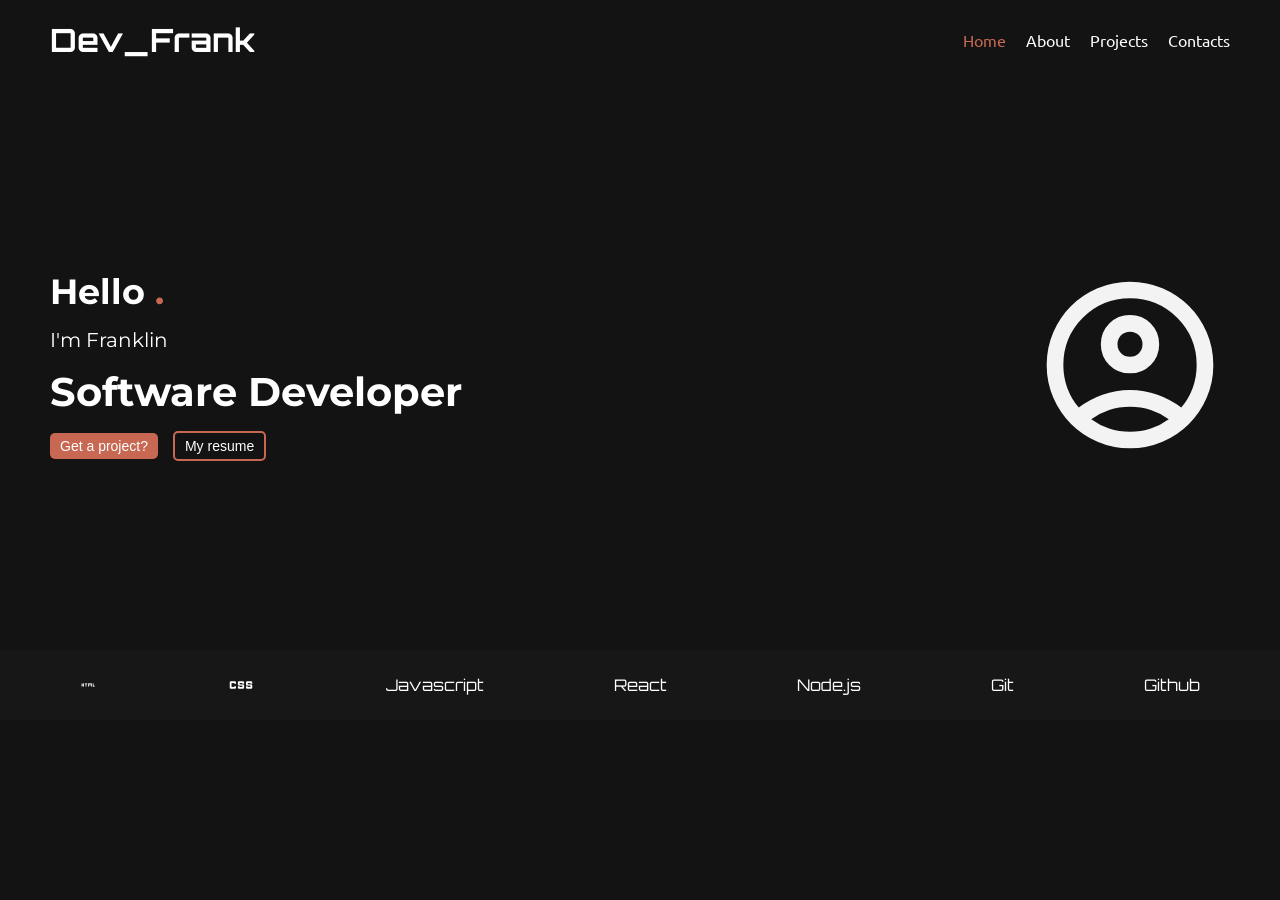
<file: index.html>
<!DOCTYPE html>
<html lang="en">
<head>
    <meta charset="UTF-8">
    <meta name="viewport" content="width=device-width, initial-scale=1.0">
    <title>Portfolio website</title>
    <link rel="stylesheet" href="style.css">
    <link rel="stylesheet" href="https://fonts.googleapis.com/css2?family=Material+Symbols+Outlined:opsz,wght,FILL,GRAD@20..48,100..700,0..1,-50..200&icon_names=html" />
</head>
<body>
    <!-- Header section -->
    <header class="myHeader">
        <h1 class="header">Dev_Frank</h1>

        <button class="hamburger" id="hamburger" aria-label="Toggle navigation">
            <span></span>
            <span></span>
            <span></span>
        </button>

        <nav class="navbar" id="navbar">
            <a href="#main" class="nav-links active">Home</a>
            <a href="portfolio.html" class="nav-links">About</a>
            <a href="portfolio.html" class="nav-links">Projects</a>
            <a href="portfolio.html#contact-page" class="nav-links">Contacts</a>
        </nav>
    </header>

    <!-- main section -->
    <main class="main" id="main">
        <!-- Name and Job title -->
        <div class="section1">
            <h2>
                Hello <span class="red-dot">.</span>
            </h2>
            <p>I'm Franklin</p>
            <h1>
                Software Developer
            </h1>

            <!-- Buttons under the job title -->
            <div class="buttons">
                <a href="portfolio.html#contact-section"><button class="btn1">Get a project?</button></a>
                <a href="portfolio.html#projects"><button class="btn2">My resume</button></a>
            </div>
        </div>

        <!-- For the image -->
        <div class="section2">
            <svg xmlns="http://www.w3.org/2000/svg" viewBox="0 -960 960 960" fill="#F3F3F3"><path d="M234-276q51-39 114-61.5T480-360q69 0 132 22.5T726-276q35-41 54.5-93T800-480q0-133-93.5-226.5T480-800q-133 0-226.5 93.5T160-480q0 59 19.5 111t54.5 93Zm146.5-204.5Q340-521 340-580t40.5-99.5Q421-720 480-720t99.5 40.5Q620-639 620-580t-40.5 99.5Q539-440 480-440t-99.5-40.5ZM480-80q-83 0-156-31.5T197-197q-54-54-85.5-127T80-480q0-83 31.5-156T197-763q54-54 127-85.5T480-880q83 0 156 31.5T763-763q54 54 85.5 127T880-480q0 83-31.5 156T763-197q-54 54-127 85.5T480-80Zm100-95.5q47-15.5 86-44.5-39-29-86-44.5T480-280q-53 0-100 15.5T294-220q39 29 86 44.5T480-160q53 0 100-15.5ZM523-537q17-17 17-43t-17-43q-17-17-43-17t-43 17q-17 17-17 43t17 43q17 17 43 17t43-17Zm-43-43Zm0 360Z"/></svg>
        </div>
    </main>
    <div class="technologies">
        <div class="skills">
            <span class="material-symbols-outlined">HTML</span>
            <span class="material-symbols-outlined" style="font-size: 30px;">css</span>
            <span>Javascript</span>
            <p>React</p>
            <p>Node.js</p>
            <p>Git</p>
            <p>Github</p>
        </div>
    </div>

    <script>
        const hamburger = document.getElementById('hamburger');
        const navbar = document.getElementById('navbar');
        hamburger.addEventListener('click', () => {
            navbar.classList.toggle('open');
            hamburger.classList.toggle('active');
        });
        // Close menu when a link is clicked
        document.querySelectorAll('.nav-links').forEach(link => {
            link.addEventListener('click', () => {
                navbar.classList.remove('open');
                hamburger.classList.remove('active');
            });
        });
    </script>
</body>
</html>
</file>
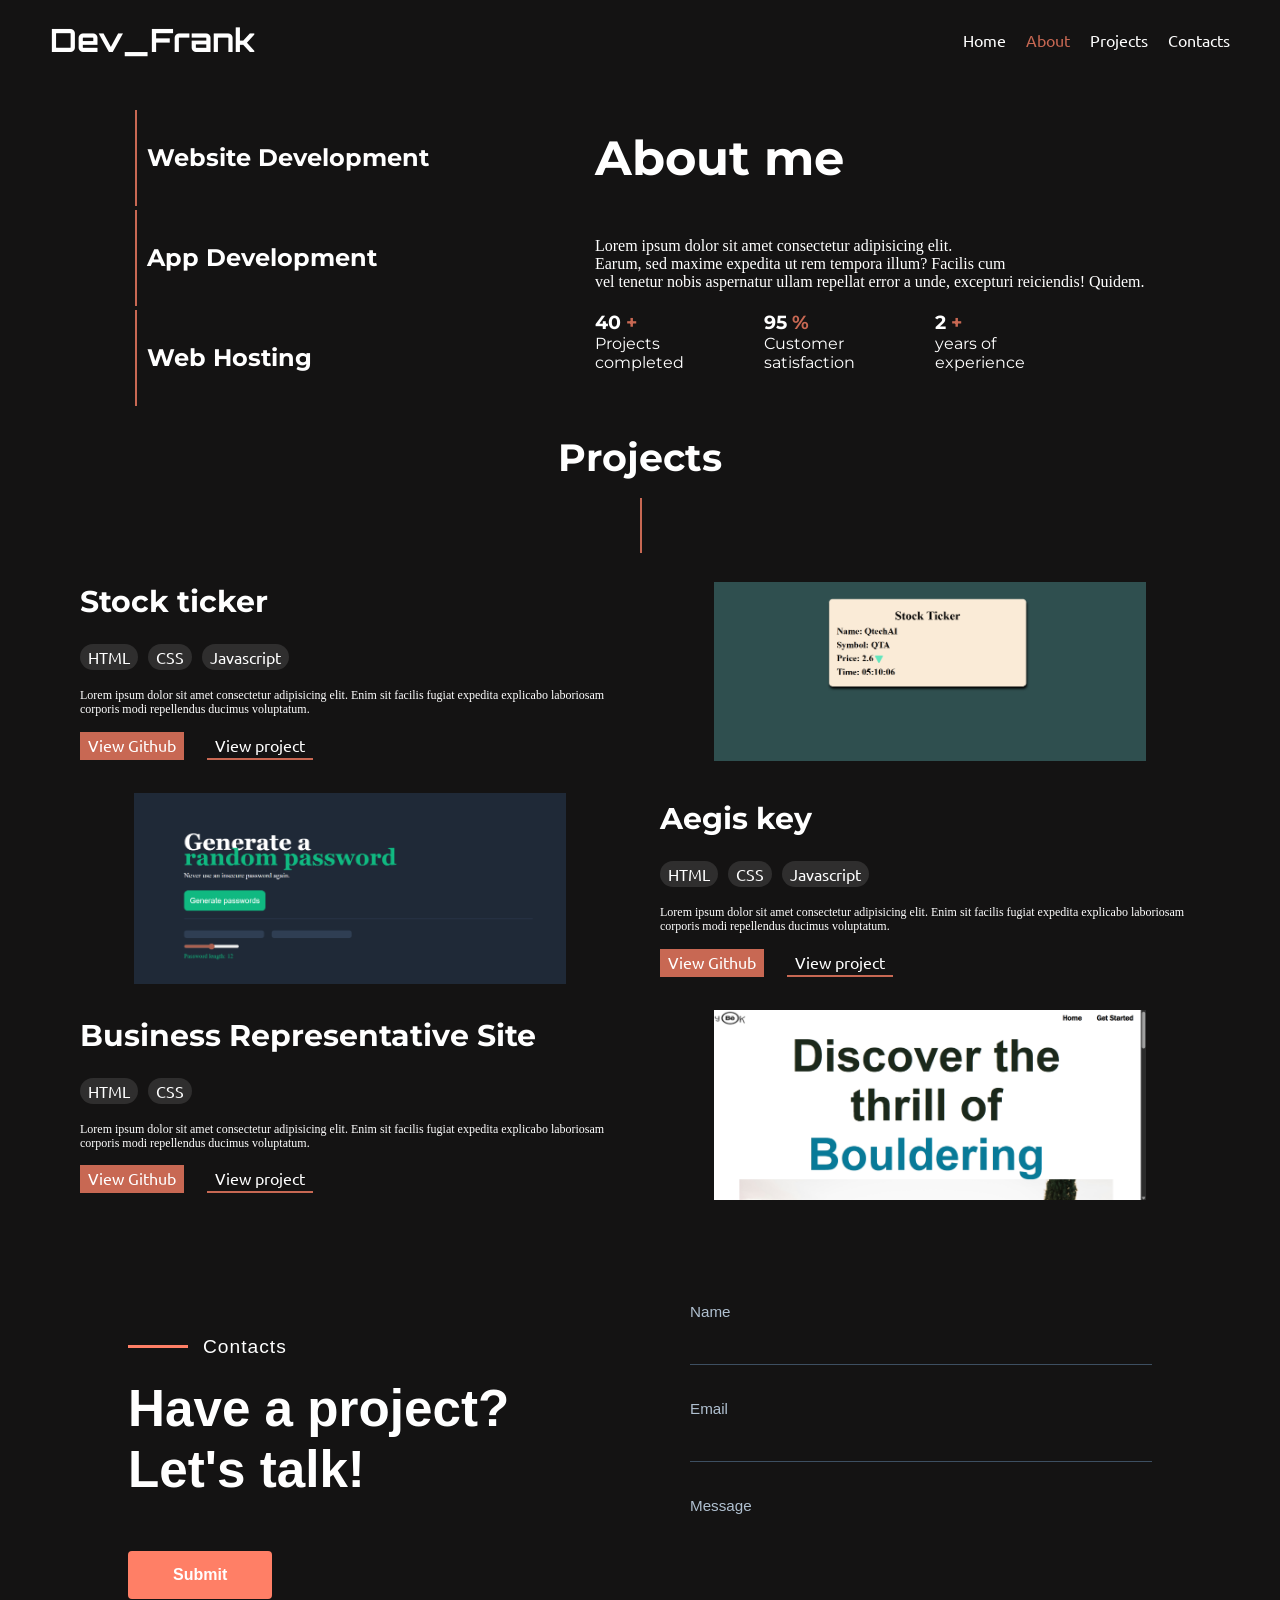
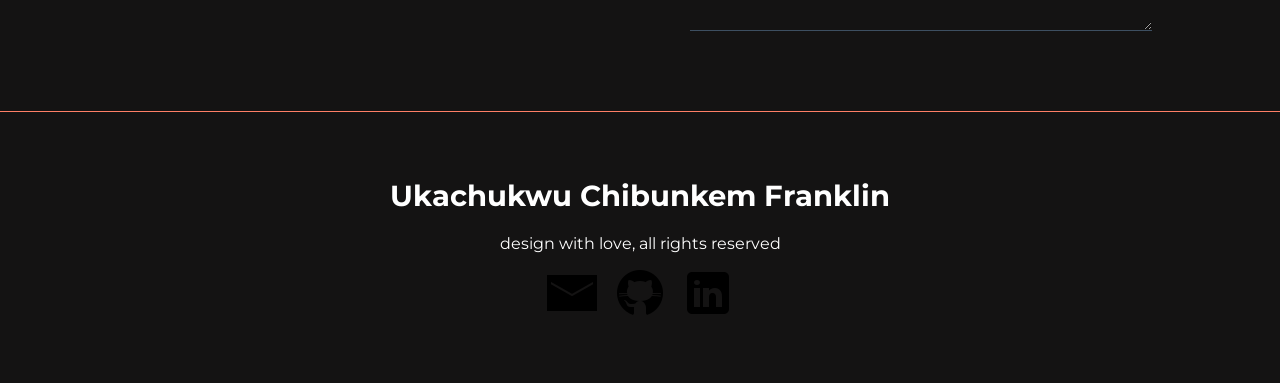
<file: portfolio.html>
<html lang="en">
<head>
    <meta charset="UTF-8">
    <meta name="viewport" content="width=device-width, initial-scale=1.0">
    <link rel="stylesheet" href="https://fonts.googleapis.com/css2?family=Material+Symbols+Outlined:opsz,wght,FILL,GRAD@20..48,100..700,0..1,-50..200&icon_names=add" />
    <link rel="stylesheet" href="https://fonts.googleapis.com/css2?family=Material+Symbols+Outlined:opsz,wght,FILL,GRAD@20..48,100..700,0..1,-50..200&icon_names=mail" />
    <title>About</title>
    <link rel="stylesheet" href="style.css">
</head>
<body>
    <header class="myHeader">
        <h1 class="header">Dev_Frank</h1>

        <button class="hamburger" id="hamburger" aria-label="Toggle navigation">
            <span></span>
            <span></span>
            <span></span>
        </button>

        <nav class="navbar" id="navbar">
            <a href="index.html" class="nav-links">Home</a>
            <a href="portfolio.html" class="nav-links active">About</a>
            <a href="portfolio.html#projects" class="nav-links">Projects</a>
            <a href="portfolio.html#contact-page" class="nav-links">Contacts</a>
        </nav>
    </header>
    <section class="about-sec">
        <div class="tech">
            <h2 class="h2-tech">Website Development</h2>
            <h2 class="h2-tech">App Development</h2>
            <h2 class="h2-tech">Web Hosting</h2>
        </div>
        <div class="about-tech">
            <h1>About me</h1>
            <p>Lorem ipsum dolor sit amet consectetur adipisicing elit. <br> Earum, sed maxime expedita ut rem tempora illum? Facilis cum <br> vel tenetur nobis  aspernatur ullam repellat error a unde, excepturi reiciendis! Quidem.</p>
            <div class="about-point">
                <div class="points">
                    <h3>40 <span>+</span></h3>
                    <p>Projects <br>completed</p>
                </div>
                <div class="points">
                    <h3>95 <span>%</span></h3>
                    <p>Customer <br>satisfaction</p>
                </div>
                <div class="points">
                    <h3>2 <span>+</span></h3>
                    <p>years of <br>experience</p>
                </div>
            </div>
        </div>
    </section>
    <section class="projects" id="projects">
        <h1>Projects</h1>
        <div class="line">&nbsp;</div>
        <div class="project-1">
            <div class="about-project">
                <h3 class="project-name">Stock ticker</h3>
                <div class="project-spans">
                    <span>HTML</span><span>CSS</span><span>Javascript</span>
                </div>
                <div class="project-about">
                    <p>Lorem ipsum dolor sit amet consectetur adipisicing elit. Enim sit facilis fugiat expedita explicabo laboriosam corporis modi repellendus ducimus voluptatum.</p>
                </div>
                <div class="project-links">
                    <a href="https://github.com/Franklin434/stock-ticker-app" target="_blank" class="project-link-1">View Github</a><a href="https://tubular-beijinho-dfc151.netlify.app/" target="_blank" class="project-link-2">View project</a>
                </div>
            </div>
            <div class="project-img">
                <a href="https://tubular-beijinho-dfc151.netlify.app/" target="_blank">
                    <img src="./imgs/stock-ticker-img.png" alt="project image" width="80%">
                </a>
            </div>
        </div>
        <div class="project-2">
            <div class="about-project">
                <h3 class="project-name">Aegis key</h3>
                <div class="project-spans">
                    <span>HTML</span><span>CSS</span><span>Javascript</span>
                </div>
                <div class="project-about">
                    <p>Lorem ipsum dolor sit amet consectetur adipisicing elit. Enim sit facilis fugiat expedita explicabo laboriosam corporis modi repellendus ducimus voluptatum.</p>
                </div>
                <div class="project-links">
                    <a href="https://github.com/Franklin434/AegisKey" target="_blank" class="project-link-1">View Github</a><a href="https://aegiskey.netlify.app/" target="_blank" class="project-link-2">View project</a>
                </div>
            </div>
            <div class="project-img">
                <a href="https://aegiskey.netlify.app/" target="_blank">
                    <img src="./imgs/Aegis-key.png" alt="project image" width="80%">
                </a>
            </div>
        </div>
        <div class="project-3">
            <div class="about-project">
                <h3 class="project-name">Business Representative Site</h3>
                <div class="project-spans">
                    <span>HTML</span><span>CSS</span>
                </div>
                <div class="project-about">
                    <p>Lorem ipsum dolor sit amet consectetur adipisicing elit. Enim sit facilis fugiat expedita explicabo laboriosam corporis modi repellendus ducimus voluptatum.</p>
                </div>
                <div class="project-links">
                    <a href="https://github.com/Franklin434/Bouldering-site" target="_blank" class="project-link-1">View Github</a><a href="https://aegiskey.netlify.app/" target="_blank" class="project-link-2">View project</a>
                </div>
            </div>
            <div class="project-img">
                <a href="https://stunning-duckanoo-6d6c3f.netlify.app/" target="_blank">
                    <img src="./imgs/bouldering.png" alt="project image" width="80%">
                </a>
            </div>
        </div>
    </section>
    <section id="contact-page">
        <div class="lead-content">
            <div class="section-title">
            <span class="title-line"></span>
            <h2>Contacts</h2>
            </div>
            <h1 class="main-heading">
            Have a project?<br>
            Let's talk!
            </h1>
            <button class="submit-btn-large">Submit</button>
        </div>

        <div class="lead-form-wrapper">
            <form action="#" method="post" class="lead-form">
            <div class="input-group">
                <label for="name">Name</label>
                <input type="text" id="name" name="name" required>
            </div>
            <div class="input-group">
                <label for="email">Email</label>
                <input type="email" id="email" name="email" required>
            </div>
            <div class="input-group textarea-group">
                <label for="message">Message</label>
                <textarea id="message" name="message" rows="5" required></textarea>
            </div>
            </form>
        </div>
    </section>
    <footer>
        <h1>Ukachukwu Chibunkem Franklin</h1>
        <p>design with love, all rights reserved</p>
        <div class="footer-icons">
            <a href="ukachukwufranklin434@gmail.com"><img src="imgs/icons8-mail-50.png" alt="e-mail icon"></a>
            <a href="https://github.com/Franklin434" target="_blank"><img src="imgs/icons8-github-50.png" alt="Github icon"></a>
            <a href="https://www.linkedin.com/in/franklin-ukachukwu-222801352/"><img src="imgs/icons8-linkedin-50.png" alt="linkedin icon"></a>
        </div>
    </footer>

    <script>
        const hamburger = document.getElementById('hamburger');
        const navbar = document.getElementById('navbar');
        hamburger.addEventListener('click', () => {
            navbar.classList.toggle('open');
            hamburger.classList.toggle('active');
        });
        document.querySelectorAll('.nav-links').forEach(link => {
            link.addEventListener('click', () => {
                navbar.classList.remove('open');
                hamburger.classList.remove('active');
            });
        });
    </script>
</body>
</html>
</file>
<file: style.css>
/* For Orbitron font */
@import url('https://fonts.googleapis.com/css2?family=Orbitron:wght@400..900&display=swap');

/* Ubuntu font */
@import url('https://fonts.googleapis.com/css2?family=Ubuntu:ital,wght@0,300;0,400;0,500;0,700;1,300;1,400;1,500;1,700&display=swap');

/* Montserrat font */
@import url('https://fonts.googleapis.com/css2?family=Montserrat:ital,wght@0,100..900;1,100..900&display=swap');

*{
    padding: 0;
    margin: 0;
    box-sizing: border-box;
    scroll-behavior: smooth;
}

body{
    color: white;
    background-color: rgb(20, 19, 19);
    overflow-x: hidden;
}

/* =====================
   HEADER & NAV
   ===================== */
.myHeader{
    display: flex;
    justify-content: space-between;
    align-items: center;
    margin: 0;
    padding: 20px 50px;
    opacity: 0;
    animation: fadeIn 1.5s ease-out forwards;
    position: sticky;
    top: 0;
    z-index: 1000;
    background-color: rgb(20, 19, 19);
}

.header{
    font-family: "Orbitron", sans-serif;
    font-size: 2rem;
}

.navbar{
    display: flex;
    align-items: center;
    gap: 20px;
}

.nav-links{
    text-decoration: none;
    color: #fff;
    font-family: "Ubuntu", sans-serif;
}

.nav-links:hover{
    color: rgb(200, 104, 83);
}

.nav-links:active{
    color: rgb(200, 104, 83);
}

.navbar .active{
    color: rgb(200, 104, 83);
}

/* Hamburger button — hidden on desktop */
.hamburger {
    display: none;
    flex-direction: column;
    justify-content: space-between;
    width: 26px;
    height: 19px;
    background: transparent;
    border: none;
    cursor: pointer;
    padding: 0;
    z-index: 1100;
}

.hamburger span {
    display: block;
    width: 100%;
    height: 2px;
    background-color: #fff;
    border-radius: 2px;
    transition: all 0.3s ease;
}

/* Animated X when open */
.hamburger.active span:nth-child(1) {
    transform: translateY(8.5px) rotate(45deg);
}
.hamburger.active span:nth-child(2) {
    opacity: 0;
}
.hamburger.active span:nth-child(3) {
    transform: translateY(-8.5px) rotate(-45deg);
}

/* =====================
   HOME — MAIN SECTION
   ===================== */
.main{
    margin: 60px 50px;
    display: flex;
    flex-direction: row;
    gap: 40px;
    align-items: center;
    justify-content: space-between;
    min-height: 50vh;
}

.section1{
    display: flex;
    flex-direction: column;
    gap: 15px;
    font-family: "Montserrat", sans-serif;
    opacity: 0;
    animation: fadeIn 1.5s ease-out forwards;
    animation-delay: 0.5s;
}

.section1 h2{
    font-size: 35px;
}

.red-dot{
    color: rgb(200, 104, 83);
}

.section1 p{
    font-size: 20px;
}

.section1 h1{
    font-size: 40px;
}

.section2 svg{
    display: block;
    margin: auto;
    width: 200px;
    height: 200px;
    opacity: 0;
    animation: fadeIn 2.5s ease-out forwards;
    animation-delay: 1s;
}

/* Buttons */
.buttons{
    display: flex;
    gap: 15px;
    align-items: center;
    flex-wrap: wrap;
}

.buttons button{
    color: white;
    padding: 5px 10px;
    border-radius: 5px;
    font-size: 14px;
    cursor: pointer;
}

button a{
    text-decoration: none;
    color: inherit;
}

.buttons a {
    text-decoration: none;
    color: inherit;
}

.btn1{
    background: rgb(200, 104, 83);
    border: transparent;
}
.btn1:hover{
    background: rgb(77, 38, 38);
    border: 2px solid rgb(77, 36, 26);
    transition: 0.5s;
}

.btn2{
    border: 2px solid rgb(200, 104, 83);
    background: rgb(20, 19, 19);
    transition: 1s;
}

.btn2:hover{
    background: rgb(200, 104, 83);
    border: 2px solid rgb(20, 19, 19);
}

/* Technologies bar */
.technologies{
    width: 100%;
    background: rgb(23, 23, 23);
    padding: 20px;
    min-height: 60px;
    opacity: 0;
    animation: fadeIn 1.5s ease-out forwards;
    animation-delay: 1.5s;
}

.skills{
    display: flex;
    align-items: center;
    justify-content: space-around;
    flex-wrap: wrap;
    gap: 10px;
    font-family: "Orbitron", sans-serif;
}

.skills span, .skills p{
    font-size: 16px;
}

/* =====================
   ABOUT SECTION
   ===================== */
.about-sec{
    margin: 30px auto;
    padding: 0 50px;
    display: flex;
    gap: 80px;
    align-items: center;
    justify-content: space-evenly;
    margin-bottom: 10px;
    flex-wrap: wrap;
}

.tech{
    line-height: 6em;
    font-family: "Montserrat", sans-serif;
    opacity: 0;
    animation: fadeIn 1.5s ease-out forwards;
    animation-delay: 0.5s;
}

.h2-tech{
    border-left: 2px solid rgb(200, 104, 83);
    margin-bottom: 4px;
    padding-left: 10px;
}

.about-tech h1{
    margin-bottom: 50px;
    font-size: 48px;
    font-family: "Montserrat", sans-serif;
    opacity: 0;
    animation: fadeIn 1.5s ease-out forwards;
}

.about-tech p{
    margin-bottom: 20px;
}

.about-point{
    display: flex;
    flex-direction: row;
    gap: 80px;
    font-family: "Montserrat", sans-serif;
    opacity: 0;
    animation: fadeIn 1.5s ease-out forwards;
    animation-delay: 0.9s;
    flex-wrap: wrap;
}

.points span{
    color: rgb(200, 104, 83);
    font-weight: bold;
    margin-right: 10px;
}

/* =====================
   PROJECTS SECTION
   ===================== */
.projects h1{
    text-align: center;
    line-height: 2em;
    font-size: 38px;
    font-family: "Montserrat", sans-serif;
}

.line{
    border-left: 2px solid rgb(200, 104, 83);
    margin: 2px 50vw;
    font-size: 48px;
    color: rgb(200, 104, 83);
}

/* Shared project row styles */
.project-1,
.project-2,
.project-3 {
    display: flex;
    align-items: center;
    justify-content: space-between;
    margin: 20px 80px;
    gap: 40px;
}

.project-2 {
    flex-direction: row-reverse;
}

.about-project{
    margin: 10px 0;
    flex: 1;
}

.project-img {
    flex: 1;
    text-align: center;
}

.project-img img {
    max-width: 100%;
    height: auto;
}

.project-name{
    font-size: 30px;
    font-family: "Montserrat", sans-serif;
    margin-bottom: 24px;
}

.project-spans{
    display: flex;
    flex-direction: row;
    gap: 10px;
    margin-bottom: 18px;
    flex-wrap: wrap;
}

.project-spans span{
    background-color: rgb(47, 46, 46);
    padding: 3px 8px;
    border-radius: 18px;
    font-family: "Ubuntu", sans-serif;
}

.project-about{
    font-size: 12px;
    line-height: 1.2em;
    margin-bottom: 15px;
}

.project-links{
    display: flex;
    flex-direction: row;
    gap: 15px;
    flex-wrap: wrap;
}

.project-links a{
    text-decoration: none;
    color: inherit;
    font-family: "Ubuntu", sans-serif;
}

.project-link-1{
    background-color: rgb(200, 104, 83);
    padding: 3px 8px;
}

.project-link-2{
    padding: 3px 8px;
    border-bottom: 2px solid rgb(200, 104, 83);
    margin-left: 8px;
}

/* =====================
   CONTACT SECTION
   ===================== */
:root {
    --main-bg: #111a24;
    --text-white: #ffffff;
    --accent-red: #ff7f66;
    --input-border: #3d4f61;
}

#contact-page{
    background-color: rgb(20, 19, 19);
    color: inherit;
    font-family: 'Segoe UI', sans-serif;
    display: flex;
    justify-content: space-between;
    align-items: center;
    padding: 80px 10%;
    gap: 100px;
    flex-wrap: wrap;
}

.lead-content {
    flex: 1;
    min-width: 250px;
}

.section-title {
    display: flex;
    align-items: center;
    gap: 15px;
    margin-bottom: 20px;
}

.title-line {
    width: 60px;
    height: 3px;
    background-color: var(--accent-red);
    display: inline-block;
}

.section-title h2 {
    font-size: 1.2rem;
    font-weight: 400;
    text-transform: capitalize;
    letter-spacing: 1px;
}

.main-heading {
    font-size: 3.2rem;
    font-weight: 700;
    line-height: 1.2;
    margin-bottom: 50px;
    margin-top: 0;
}

.submit-btn-large {
    background-color: var(--accent-red);
    color: var(--text-white);
    border: none;
    padding: 15px 45px;
    font-size: 1rem;
    font-weight: 600;
    cursor: pointer;
    border-radius: 4px;
    transition: background-color 0.3s ease;
}

.submit-btn-large:hover {
    background-color: #ff6a4d;
}

.lead-form-wrapper {
    flex: 1;
    min-width: 250px;
    width: 100%;
}

.lead-form {
    display: flex;
    flex-direction: column;
    gap: 35px;
}

.input-group {
    display: flex;
    flex-direction: column;
    position: relative;
}

.input-group label {
    font-size: 0.95rem;
    font-weight: 400;
    margin-bottom: 10px;
    color: #b0c0d0;
}

.input-group input,
.input-group textarea {
    background-color: transparent;
    border: none;
    border-bottom: 1px solid var(--input-border);
    color: var(--text-white);
    padding: 8px 0;
    font-size: 1rem;
    transition: border-bottom-color 0.3s ease;
}

.input-group input:focus,
.input-group textarea:focus {
    outline: none;
    border-bottom: 2px solid var(--accent-red);
}

.textarea-group textarea {
    resize: vertical;
}

/* =====================
   FOOTER
   ===================== */
footer{
    text-align: center;
    border-top: 1px solid #ff7f66;
    padding: 60px 20px;
    line-height: 3em;
    font-family: "Montserrat", sans-serif;
}

footer h1 {
    font-size: clamp(1rem, 3vw, 1.8rem);
}

.footer-icons{
    text-align: center;
    display: flex;
    gap: 18px;
    justify-content: center;
}

/* =====================
   ANIMATION
   ===================== */
@keyframes fadeIn {
    from {
        opacity: 0;
        transform: translateY(10px);
    }
    to {
        opacity: 1;
        transform: translateY(0);
    }
}

/* =====================
   RESPONSIVE — TABLET (max 900px)
   ===================== */
@media (max-width: 900px) {
    .myHeader {
        padding: 20px 30px;
    }

    .header {
        font-size: 1.5rem;
    }

    /* Show hamburger, hide nav by default */
    .hamburger {
        display: flex;
    }

    .navbar {
        display: none;
        flex-direction: column;
        align-items: flex-start;
        gap: 0;
        position: absolute;
        top: 100%;
        left: 0;
        right: 0;
        background-color: rgb(20, 19, 19);
        padding: 20px 30px;
        border-top: 1px solid rgb(200, 104, 83);
        z-index: 999;
    }

    .navbar.open {
        display: flex;
    }

    .nav-links {
        padding: 12px 0;
        width: 100%;
        border-bottom: 1px solid rgba(255,255,255,0.05);
    }

    /* Home main */
    .main {
        flex-direction: column;
        text-align: center;
        margin: 40px 30px;
        gap: 30px;
        min-height: auto;
    }

    .section1 {
        align-items: center;
    }

    .section1 h1 {
        font-size: 32px;
    }

    .section1 h2 {
        font-size: 28px;
    }

    .section2 svg {
        width: 160px;
        height: 160px;
    }

    /* About */
    .about-sec {
        flex-direction: column;
        padding: 0 30px;
        gap: 30px;
        text-align: center;
    }

    .tech {
        line-height: 3.5em;
    }

    .about-tech h1 {
        font-size: 36px;
        margin-bottom: 20px;
    }

    .about-point {
        gap: 40px;
        justify-content: center;
    }

    /* Projects */
    .project-1,
    .project-2,
    .project-3 {
        flex-direction: column !important;
        margin: 20px 30px;
        gap: 20px;
    }

    .about-project {
        margin: 0;
    }

    .project-img img {
        width: 100% !important;
    }

    /* Contact */
    #contact-page {
        flex-direction: column;
        padding: 60px 8%;
        gap: 50px;
    }

    .main-heading {
        font-size: 2.4rem;
    }
}

/* =====================
   RESPONSIVE — MOBILE (max 600px)
   ===================== */
@media (max-width: 600px) {
    .myHeader {
        padding: 15px 20px;
    }

    .header {
        font-size: 1.2rem;
    }

    .main {
        margin: 30px 20px;
    }

    .section1 h1 {
        font-size: 26px;
    }

    .section1 h2 {
        font-size: 22px;
    }

    .section1 p {
        font-size: 16px;
    }

    .section2 svg {
        width: 130px;
        height: 130px;
    }

    .skills span, .skills p {
        font-size: 12px;
    }

    .about-sec {
        padding: 0 20px;
    }

    .about-tech h1 {
        font-size: 28px;
    }

    .about-point {
        gap: 20px;
    }

    .projects h1 {
        font-size: 28px;
    }

    .project-1,
    .project-2,
    .project-3 {
        margin: 15px 20px;
    }

    .project-name {
        font-size: 22px;
    }

    #contact-page {
        padding: 40px 20px;
    }

    .main-heading {
        font-size: 1.8rem;
        margin-bottom: 30px;
    }

    .submit-btn-large {
        padding: 12px 30px;
        font-size: 0.9rem;
    }

    footer h1 {
        font-size: 1rem;
    }

    .line {
        margin: 2px 45vw;
    }
}
</file>
